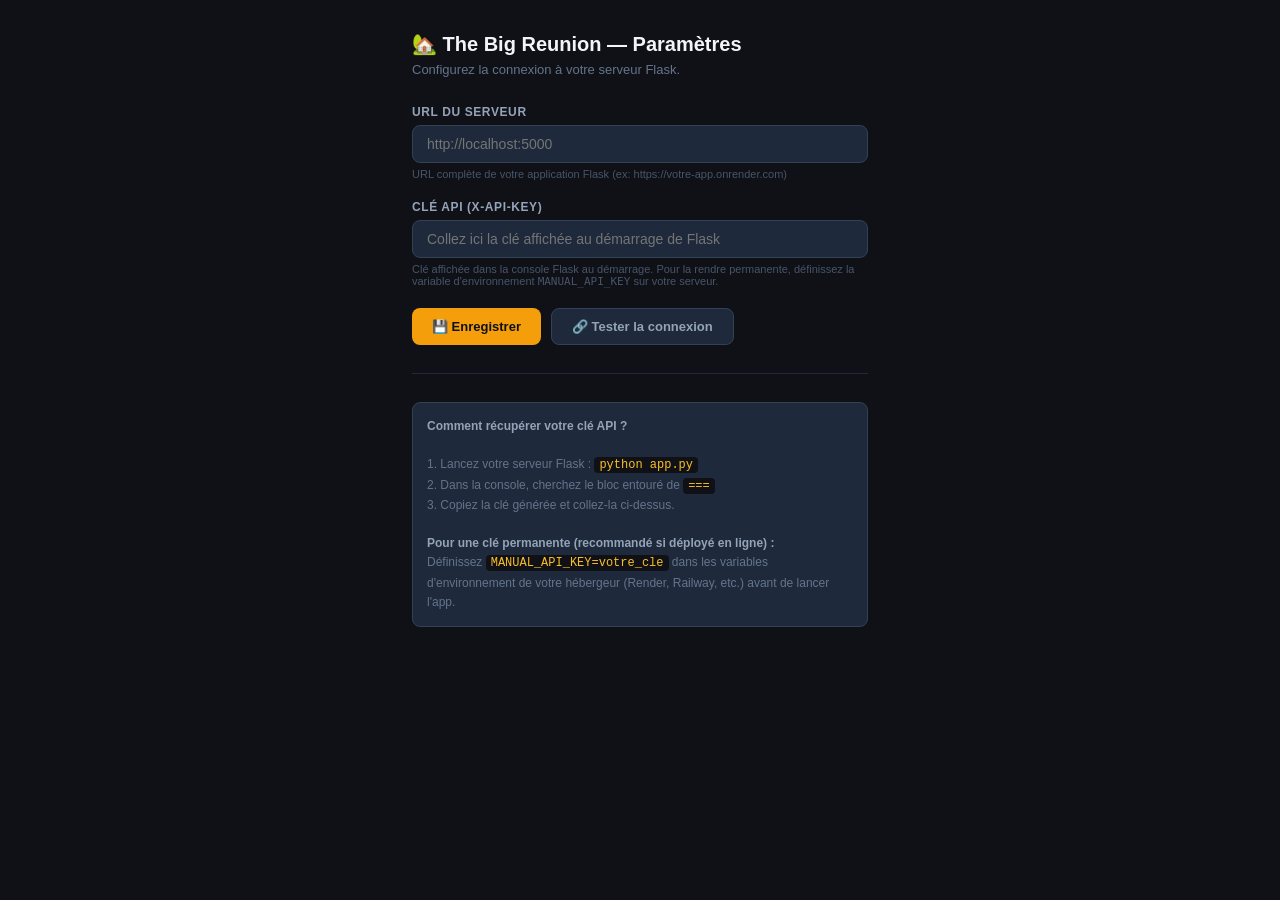
<file: extension/options.html>
<!DOCTYPE html>
<html lang="fr">
<head>
  <meta charset="UTF-8">
  <title>Paramètres — The Big Reunion</title>
  <style>
    * { box-sizing: border-box; margin: 0; padding: 0; }

    body {
      font-family: -apple-system, BlinkMacSystemFont, 'Segoe UI', sans-serif;
      background: #0f1117;
      color: #e2e8f0;
      padding: 32px;
      max-width: 520px;
      margin: 0 auto;
    }

    h1 { font-size: 20px; font-weight: 700; margin-bottom: 6px; color: #f1f5f9; }
    .sub { color: #64748b; font-size: 13px; margin-bottom: 28px; }

    .field { margin-bottom: 20px; }
    label {
      display: block; font-size: 12px; font-weight: 600;
      color: #94a3b8; text-transform: uppercase;
      letter-spacing: 0.05em; margin-bottom: 6px;
    }
    input {
      width: 100%; background: #1e293b; border: 1px solid #334155;
      border-radius: 8px; color: #f1f5f9; padding: 10px 14px;
      font-size: 14px; outline: none; transition: border-color 0.15s;
    }
    input:focus { border-color: #f59e0b; }
    .hint { font-size: 11px; color: #475569; margin-top: 5px; }

    .btn-row { display: flex; gap: 10px; margin-top: 8px; }
    .btn {
      padding: 10px 20px; border-radius: 8px;
      font-size: 13px; font-weight: 600; cursor: pointer; border: none;
    }
    .btn-primary { background: #f59e0b; color: #0f1117; }
    .btn-secondary { background: #1e293b; color: #94a3b8; border: 1px solid #334155; }

    .toast {
      margin-top: 16px; padding: 10px 14px; border-radius: 8px;
      font-size: 13px; display: none;
    }
    .toast.success { background: #14532d40; border: 1px solid #22c55e60; color: #4ade80; }
    .toast.error { background: #450a0a40; border: 1px solid #ef444460; color: #f87171; }

    hr { border: none; border-top: 1px solid #1e293b; margin: 28px 0; }

    .info-box {
      background: #1e293b; border: 1px solid #334155;
      border-radius: 8px; padding: 14px; font-size: 12px;
      color: #64748b; line-height: 1.6;
    }
    .info-box strong { color: #94a3b8; }
    .info-box code {
      background: #0f1117; padding: 1px 5px; border-radius: 4px;
      color: #fbbf24; font-family: 'Courier New', monospace;
    }
  </style>
</head>
<body>

<h1>🏡 The Big Reunion — Paramètres</h1>
<p class="sub">Configurez la connexion à votre serveur Flask.</p>

<div class="field">
  <label>URL du serveur</label>
  <input type="url" id="serverUrl" placeholder="http://localhost:5000">
  <div class="hint">URL complète de votre application Flask (ex: https://votre-app.onrender.com)</div>
</div>

<div class="field">
  <label>Clé API (X-API-Key)</label>
  <input type="password" id="apiKey" placeholder="Collez ici la clé affichée au démarrage de Flask">
  <div class="hint">
    Clé affichée dans la console Flask au démarrage. Pour la rendre permanente,
    définissez la variable d'environnement <code>MANUAL_API_KEY</code> sur votre serveur.
  </div>
</div>

<div class="btn-row">
  <button class="btn btn-primary" onclick="saveSettings()">💾 Enregistrer</button>
  <button class="btn btn-secondary" onclick="testConnection()">🔗 Tester la connexion</button>
</div>

<div class="toast" id="toast"></div>

<hr>

<div class="info-box">
  <strong>Comment récupérer votre clé API ?</strong><br><br>
  1. Lancez votre serveur Flask : <code>python app.py</code><br>
  2. Dans la console, cherchez le bloc entouré de <code>===</code><br>
  3. Copiez la clé générée et collez-la ci-dessus.<br><br>
  <strong>Pour une clé permanente (recommandé si déployé en ligne) :</strong><br>
  Définissez <code>MANUAL_API_KEY=votre_cle</code> dans les variables d'environnement
  de votre hébergeur (Render, Railway, etc.) avant de lancer l'app.
</div>

<script src="options.js"></script>
</body>
</html>
</file>
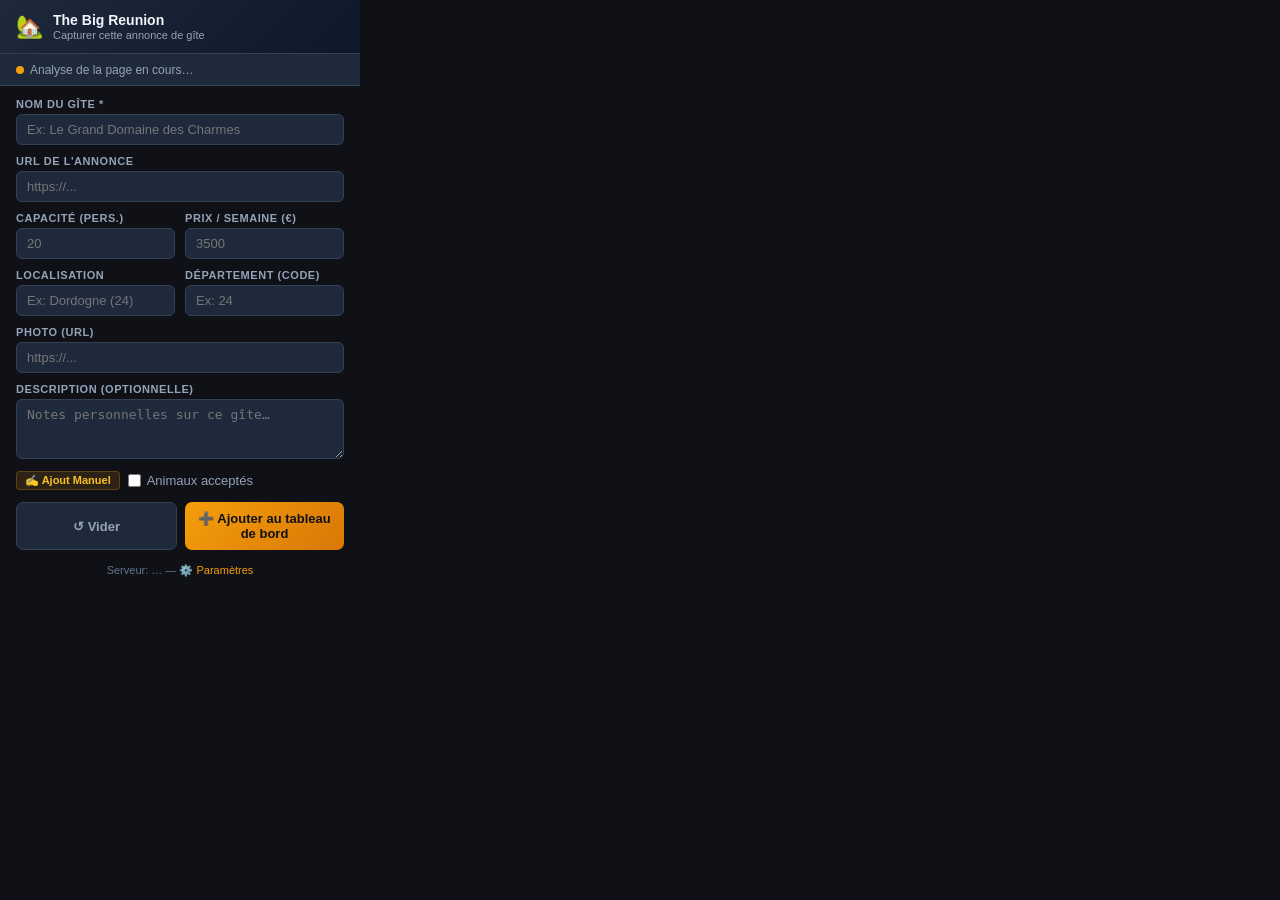
<file: extension/popup.html>
<!DOCTYPE html>
<html lang="fr">
<head>
  <meta charset="UTF-8">
  <title>The Big Reunion</title>
  <style>
    * { box-sizing: border-box; margin: 0; padding: 0; }

    body {
      width: 360px;
      font-family: -apple-system, BlinkMacSystemFont, 'Segoe UI', sans-serif;
      background: #0f1117;
      color: #e2e8f0;
      font-size: 13px;
    }

    .header {
      background: linear-gradient(135deg, #1e293b, #0f172a);
      padding: 12px 16px;
      border-bottom: 1px solid #334155;
      display: flex;
      align-items: center;
      gap: 10px;
    }
    .header-icon { font-size: 22px; }
    .header-title { font-size: 14px; font-weight: 700; color: #f1f5f9; }
    .header-sub { font-size: 11px; color: #94a3b8; margin-top: 1px; }

    .status-bar {
      padding: 8px 16px;
      font-size: 12px;
      color: #94a3b8;
      background: #1e293b;
      border-bottom: 1px solid #334155;
      min-height: 32px;
      display: flex;
      align-items: center;
      gap: 6px;
    }
    .status-bar .dot {
      width: 8px; height: 8px; border-radius: 50%;
      background: #64748b; flex-shrink: 0;
    }
    .status-bar.loading .dot { background: #f59e0b; animation: pulse 1s infinite; }
    .status-bar.ok .dot { background: #22c55e; }
    .status-bar.error .dot { background: #ef4444; }

    @keyframes pulse { 0%,100% { opacity:1; } 50% { opacity:0.3; } }

    .form { padding: 12px 16px; display: flex; flex-direction: column; gap: 10px; }

    .field { display: flex; flex-direction: column; gap: 4px; }
    .field label {
      font-size: 11px; font-weight: 600; color: #94a3b8;
      text-transform: uppercase; letter-spacing: 0.05em;
    }
    .field input, .field textarea {
      background: #1e293b;
      border: 1px solid #334155;
      border-radius: 6px;
      color: #f1f5f9;
      padding: 7px 10px;
      font-size: 13px;
      width: 100%;
      outline: none;
      transition: border-color 0.15s;
    }
    .field input:focus, .field textarea:focus { border-color: #f59e0b; }
    .field textarea { resize: vertical; min-height: 60px; }
    .field input[type="number"] { -moz-appearance: textfield; }

    .row { display: grid; grid-template-columns: 1fr 1fr; gap: 10px; }

    .source-badge {
      display: inline-flex; align-items: center; gap: 4px;
      background: #f59e0b20; border: 1px solid #f59e0b40;
      color: #fbbf24; border-radius: 4px;
      padding: 2px 8px; font-size: 11px; font-weight: 600;
    }

    .btn-row { display: flex; gap: 8px; padding: 0 16px 14px; }

    .btn {
      flex: 1; padding: 9px; border-radius: 7px;
      font-size: 13px; font-weight: 600; cursor: pointer;
      border: none; transition: opacity 0.15s, transform 0.1s;
    }
    .btn:active { transform: scale(0.97); }
    .btn-primary {
      background: linear-gradient(135deg, #f59e0b, #d97706);
      color: #0f1117;
    }
    .btn-primary:disabled { opacity: 0.5; cursor: not-allowed; }
    .btn-secondary {
      background: #1e293b; color: #94a3b8;
      border: 1px solid #334155;
    }

    .toast {
      margin: 0 16px 12px; padding: 10px 12px; border-radius: 7px;
      font-size: 12px; display: none;
    }
    .toast.success { background: #14532d40; border: 1px solid #22c55e60; color: #4ade80; }
    .toast.error { background: #450a0a40; border: 1px solid #ef444460; color: #f87171; }

    .settings-hint {
      padding: 0 16px 10px;
      font-size: 11px; color: #64748b; text-align: center;
    }
    .settings-hint a { color: #f59e0b; text-decoration: none; cursor: pointer; }
    .settings-hint a:hover { text-decoration: underline; }
  </style>
</head>
<body>

<div class="header">
  <div class="header-icon">🏡</div>
  <div>
    <div class="header-title">The Big Reunion</div>
    <div class="header-sub">Capturer cette annonce de gîte</div>
  </div>
</div>

<div class="status-bar loading" id="status-bar">
  <div class="dot"></div>
  <span id="status-text">Analyse de la page en cours…</span>
</div>

<div class="form" id="form-container">
  <div class="field">
    <label>Nom du gîte *</label>
    <input type="text" id="f-nom" placeholder="Ex: Le Grand Domaine des Charmes">
  </div>

  <div class="field">
    <label>URL de l'annonce</label>
    <input type="url" id="f-url" placeholder="https://...">
  </div>

  <div class="row">
    <div class="field">
      <label>Capacité (pers.)</label>
      <input type="number" id="f-capacite" min="1" max="200" placeholder="20">
    </div>
    <div class="field">
      <label>Prix / semaine (€)</label>
      <input type="number" id="f-prix" min="0" placeholder="3500">
    </div>
  </div>

  <div class="row">
    <div class="field">
      <label>Localisation</label>
      <input type="text" id="f-localisation" placeholder="Ex: Dordogne (24)">
    </div>
    <div class="field">
      <label>Département (code)</label>
      <input type="text" id="f-departement" placeholder="Ex: 24">
    </div>
  </div>

  <div class="field">
    <label>Photo (URL)</label>
    <input type="url" id="f-photo" placeholder="https://...">
  </div>

  <div class="field">
    <label>Description (optionnelle)</label>
    <textarea id="f-description" placeholder="Notes personnelles sur ce gîte…"></textarea>
  </div>

  <div style="display:flex; align-items:center; gap:8px; padding-top:2px;">
    <span class="source-badge">✍️ Ajout Manuel</span>
    <label style="display:flex;align-items:center;gap:6px;cursor:pointer;color:#94a3b8;">
      <input type="checkbox" id="f-animaux" style="accent-color:#f59e0b;">
      Animaux acceptés
    </label>
  </div>
</div>

<div class="toast" id="toast"></div>

<div class="btn-row">
  <button class="btn btn-secondary" id="btn-clear" onclick="clearForm()">↺ Vider</button>
  <button class="btn btn-primary" id="btn-submit" onclick="submitGite()">
    ➕ Ajouter au tableau de bord
  </button>
</div>

<div class="settings-hint">
  Serveur: <span id="server-url-hint">…</span> —
  <a onclick="chrome.runtime.openOptionsPage()">⚙️ Paramètres</a>
</div>

<script src="popup.js"></script>
</body>
</html>
</file>
